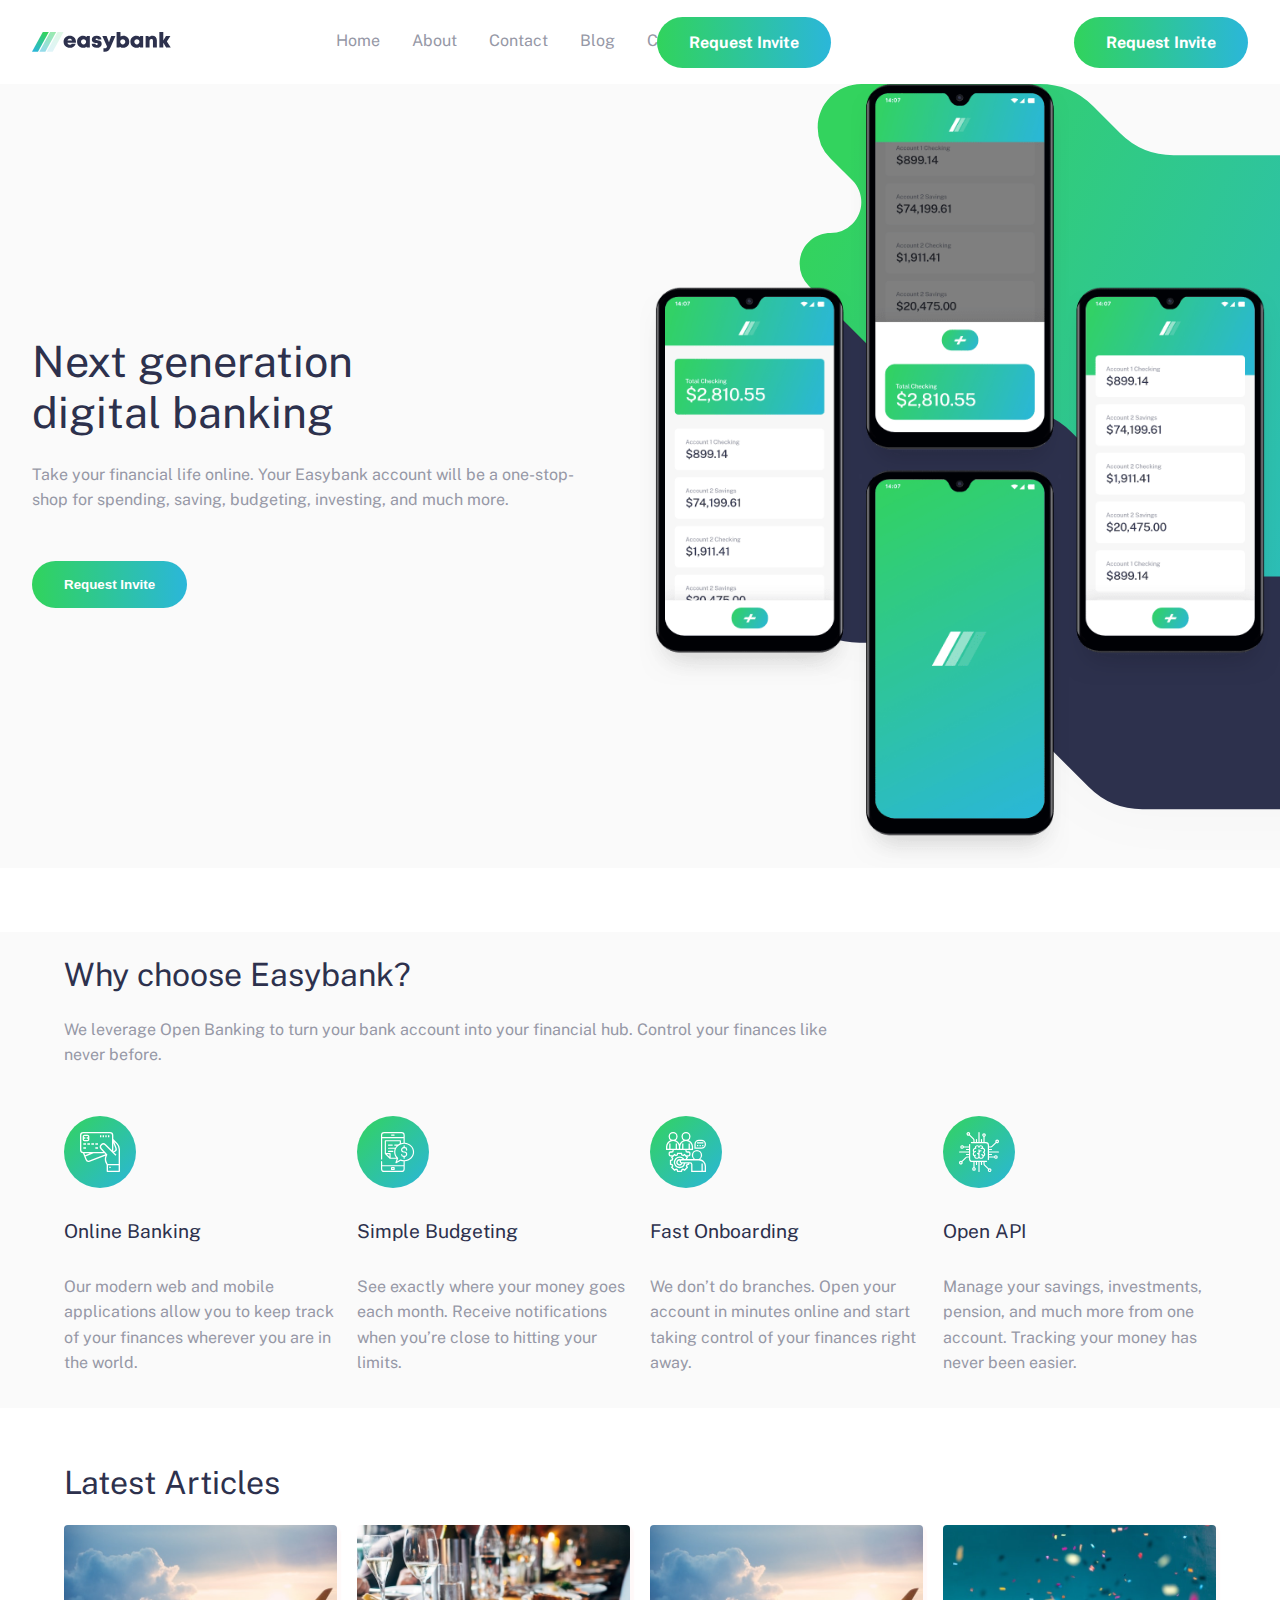
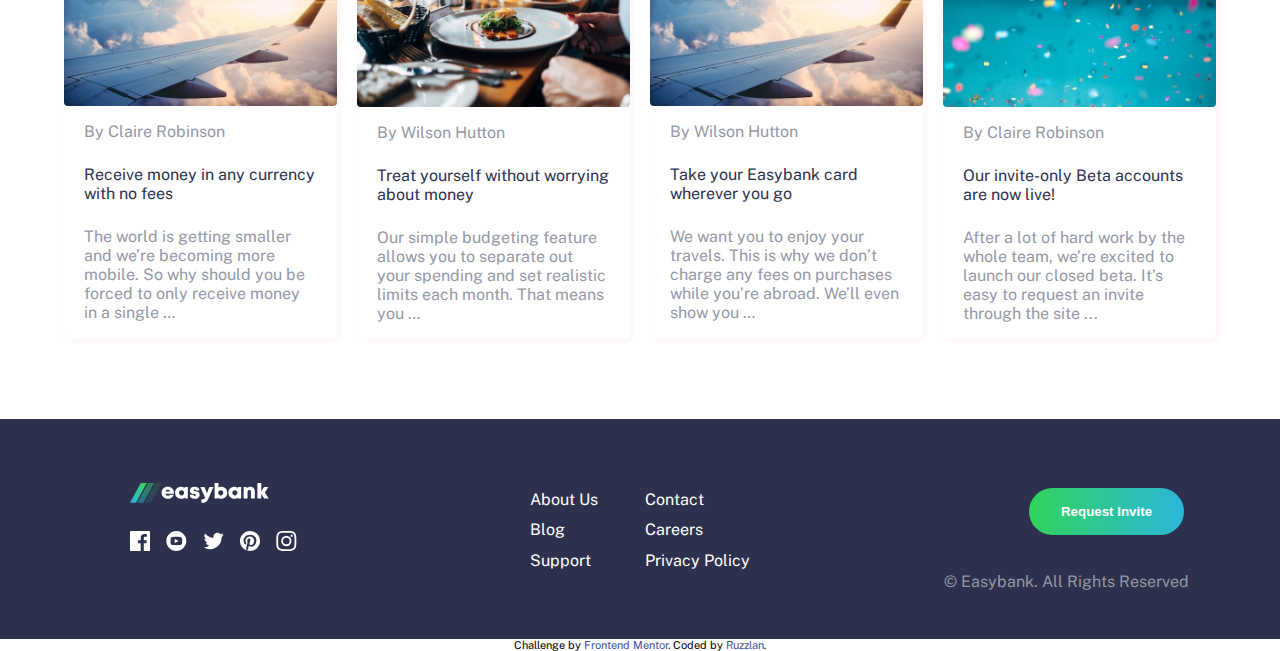
<file: index.html>
<!DOCTYPE html>
<html lang="en">
  <head>
    <meta charset="UTF-8" />
    <meta name="viewport" content="width=device-width, initial-scale=1.0" />
    <!-- displays site properly based on user's device -->

    <link
      rel="icon"
      type="image/png"
      sizes="32x32"
      href=".images/favicon-32x32.png"
    />
    <link rel="preconnect" href="https://fonts.googleapis.com" />
    <link rel="preconnect" href="https://fonts.gstatic.com" crossorigin />
    <link
      href="https://fonts.googleapis.com/css2?family=Public+Sans:wght@300;400;700&display=swap"
      rel="stylesheet"
    />
    <link rel="stylesheet" href="style.css" />
    <title>Frontend Mentor | Easybank landing page</title>

    <!-- Feel free to remove these styles or customise in your own stylesheet 👍 -->
    <style>
      .attribution {
        font-size: 11px;
        text-align: center;
      }
      .attribution a {
        color: hsl(228, 45%, 44%);
      }
    </style>
    <script defer src="script.js"></script>
  </head>
  <body>
    <header class="header" id="header">
      <!-- navbar -->
      <div class="container">
        <nav class="nav">
          <img src="images/logo.svg" alt="logo" class="nav__logo" />
          <span class="navbar__line"></span>
          <ul class="nav__links pos__center">
            <li class="nav__item">
              <a href="#header" class="nav__link"> Home </a>
            </li>
            <li class="nav__item">
              <a href="#section--1" class="nav__link"> About </a>
            </li>
            <li class="nav__item">
              <a href="#section--1" class="nav__link">Contact </a>
            </li>
            <li class="nav__item">
              <a href="#section--2" class="nav__link">Blog</a>
            </li>
            <li class="nav__item">
              <a href="#footer" class="nav__link">Careers</a>
            </li>
          </ul>
          <!-- <li class="nav__item">
          <a href="#" class="nav__link button__request">Request Invite</a>
        </li> -->
          <div class="hamburger">
            <span class="bar"></span>
            <span class="bar"></span>
            <span class="bar"></span>
          </div>
        </nav>
      </div>
        <!-- header -->
        <div class="container">
          <div class="header__title">
            <img
            src="images/image-mockups.png"
            alt="mockup"
            class="header__img"
            />
            <div class="content-wrapper header__wrapper">
            <h1 class="header__header">
                Next generation <br />
                digital banking
              </h1>
              <p class="header__article">
                Take your financial life online. Your Easybank account will be a
                one-stop-shop for spending, saving, budgeting, investing, and
                much more.
              </p>
              <button class="button__request pos__center">
                Request Invite
              </button>
            </div>
            </div>
        </div>
      </header>
      <section class="section" id="section--1">
        <div class="container">
          <div class="content-wrapper">
            <div class="sec__flex">
              <h2 class="sec__header">Why choose Easybank?</h2>
              <p class="center header__article max__width">
                We leverage Open Banking to turn your bank account into your
                financial hub. Control your finances like never before.
              </p>
            </div>
            <div class="cards">
              <div class="cards__card">
                <div class="card__icon">
                  <img src="images/icon-online.svg" alt="online" />
                  <h4 class="card__header">Online Banking</h4>
                  <p class="card__article">
                    Our modern web and mobile applications allow you to keep track
                    of your finances wherever you are in the world.
                  </p>
                </div>
              </div>
              <div class="cards__card">
                <div class="card__icon">
                  <img src="images/icon-budgeting.svg" alt="budgeting" />
                  <h4 class="card__header">Simple Budgeting</h4>
                  <p class="card__article">
                    See exactly where your money goes each month. Receive
                    notifications when you’re close to hitting your limits.
                  </p>
                </div>
              </div>
              <div class="cards__card">
                <div class="card__icon">
                  <img src="images/icon-onboarding.svg" alt="Onboarding" />
                  <h4 class="card__header">Fast Onboarding</h4>
                  <p class="card__article">
                    We don’t do branches. Open your account in minutes online and
                    start taking control of your finances right away.
                  </p>
                </div>
              </div>
              <div class="cards__card">
                <div class="card__icon">
                  <img src="images/icon-api.svg" alt="" />
                  <h4 class="card__header">Open API</h4>
                  <p class="card__article">
                    Manage your savings, investments, pension, and much more from
                    one account. Tracking your money has never been easier.
                  </p>
                </div>
              </div>
            </div>
          </div>
        </div>
      </section>

      <section class="section" id="section--2">
        <div class="container">
          <div class="content-wrapper">
          <h2 class="sec__header sec__header-2">Latest Articles</h2>
          <div class="grid">
            <div class="grid__article">
              <img src="images/image-plane.jpg" alt="" class="sec__img" />
              <div class="grid__p">
                <p>By Claire Robinson</p>
                <h4>Receive money in any currency with no fees</h4>
                <p>
                  The world is getting smaller and we’re becoming more mobile.
                  So why should you be forced to only receive money in a single
                  …
                </p>
              </div>
            </div>
            <div class="grid__article">
              <img src="images/image-restaurant.jpg" alt="" class="sec__img" />
              <div class="grid__p">
                <p>By Wilson Hutton</p>
                <h4>Treat yourself without worrying about money</h4>
                <p>
                  Our simple budgeting feature allows you to separate out your
                  spending and set realistic limits each month. That means you …
                </p>
              </div>
            </div>
            <div class="grid__article">
              <img src="images/image-plane.jpg" alt="" class="sec__img" />
              <div class="grid__p">
                <p>By Wilson Hutton</p>
                <h4>Take your Easybank card wherever you go</h4>
                <p>
                  We want you to enjoy your travels. This is why we don’t charge
                  any fees on purchases while you’re abroad. We’ll even show you
                  …
                </p>
              </div>
            </div>
            <div class="grid__article">
              <img src="images/image-confetti.jpg" alt="" class="sec__img" />
              <div class="grid__p">
                <p>By Claire Robinson</p>
                <h4>Our invite-only Beta accounts are now live!</h4>
                <p>
                  After a lot of hard work by the whole team, we’re excited to
                  launch our closed beta. It’s easy to request an invite through
                  the site ...
                </p>
              </div>
            </div>
          </div>
        </div>
      </div>
      </section>
    </div>

    <!-- Footer -->
    <footer class="footer" id="footer">
      <div class="grid-1">
        <svg xmlns="http://www.w3.org/2000/svg" width="139" height="20">
          <defs>
              <linearGradient id="a" x1="72.195%" x2="17.503%" y1="0%" y2="100%">
                  <stop offset="0%" stop-color="#33D35E"></stop>
                  <stop offset="100%" stop-color="#2AB6D9"></stop>
              </linearGradient>
          </defs>
          <g fill="none" fill-rule="evenodd">
              <path fill="#fff" fill-rule="nonzero" d="M37.754 15.847c2.852 0 5.152-1.622 5.952-4.216h-3.897c-.376.665-1.14 1.066-2.055 1.066-1.237 0-2.065-.674-2.32-1.978h8.44c.051-.352.081-.694.081-1.037 0-3.335-2.537-5.95-6.201-5.95-3.568 0-6.175 2.564-6.175 6.049 0 3.473 2.628 6.066 6.175 6.066zm2.344-7.297h-4.596c.317-1.129 1.11-1.749 2.252-1.749 1.181 0 2 .613 2.344 1.75zm10.946 7.296c1.32 0 2.5-.434 3.43-1.188l.336.804h3.027V4.093h-2.919l-.4.88c-.94-.775-2.135-1.222-3.474-1.222-3.476 0-5.961 2.505-5.961 6.026 0 3.533 2.485 6.07 5.961 6.07zm.524-3.467c-1.467 0-2.545-1.108-2.545-2.593 0-1.475 1.069-2.583 2.545-2.583 1.466 0 2.544 1.108 2.544 2.583 0 1.485-1.078 2.593-2.544 2.593zm13.123 3.467c3.02 0 5.025-1.554 5.025-3.93 0-2.883-2.387-3.256-4.183-3.575-1.08-.193-1.95-.344-1.95-.99 0-.527.422-.838 1.05-.838.71 0 1.197.337 1.197 1.063h3.667c-.044-2.303-1.92-3.843-4.816-3.843-2.912 0-4.854 1.47-4.854 3.75 0 2.757 2.337 3.289 4.1 3.574 1.092.181 1.952.368 1.952 1.024 0 .587-.543.88-1.116.88-.742 0-1.32-.383-1.32-1.214h-3.77c.036 2.463 1.919 4.1 5.018 4.1zm8.1 3.858c2.936 0 4.344-1.257 5.877-4.736l4.764-10.863h-4.206l-2.249 6.263-2.412-6.263H70.31l4.698 10.43c-.53 1.414-.983 1.804-2.48 1.804H71.45v3.365h1.341zm18.504-3.858c3.5 0 5.973-2.515 5.973-6.048S94.796 3.75 91.295 3.75a5.332 5.332 0 00-2.825.784V0H84.6v15.474h2.897l.37-.844c.923.771 2.102 1.216 3.428 1.216zm-.523-3.467c-1.467 0-2.545-1.108-2.545-2.58 0-1.486 1.078-2.594 2.545-2.594 1.466 0 2.544 1.108 2.544 2.593 0 1.473-1.087 2.58-2.544 2.58zm13.598 3.467c1.32 0 2.5-.434 3.43-1.188l.336.804h3.027V4.093h-2.918l-.401.88c-.939-.775-2.135-1.222-3.474-1.222-3.476 0-5.96 2.505-5.96 6.026 0 3.533 2.484 6.07 5.96 6.07zm.524-3.467c-1.467 0-2.545-1.108-2.545-2.593 0-1.475 1.07-2.583 2.545-2.583 1.467 0 2.545 1.108 2.545 2.583 0 1.485-1.078 2.593-2.545 2.593zm12.653 3.095V9.403c0-1.447.702-2.3 1.923-2.3.986 0 1.483.657 1.483 1.98v6.39h3.915V8.543c0-2.897-1.733-4.773-4.373-4.773-1.47 0-2.733.565-3.58 1.508l-.537-1.172h-2.747v11.369h3.916zm13.748 0v-4.808l2.848 4.808h4.616l-3.902-5.95 3.543-5.419h-4.397l-2.708 4.454V0h-3.916v15.474h3.916z"></path>
              <g fill="url(#a)">
                  <path d="M10.802 0L0 19.704h5.986L16.789 0z"></path>
                  <path opacity=".5" d="M18.171 0L7.368 19.704h5.986L24.157 0z"></path>
                  <path opacity=".15" d="M25.539 0L14.737 19.704h5.986L31.525 0z"></path>
              </g>
          </g>
      </svg>
        <div class="social__icons">
          <img src="images/icon-facebook.svg" alt="social" />
          <img src="images/icon-youtube.svg" alt="social" />
          <img src="images/icon-twitter.svg" alt="social" />
          <img src="images/icon-pinterest.svg" alt="social" />
          <img src="images/icon-instagram.svg" alt="social" />
        </div>
      </div>

      <div class="grid-2">
        <ul class="footer__nav">
          <li class="footer__item">
            <a href="" class="footer__link"> About Us </a>
          </li>
          <li class="footer__item">
            <a href="" class="footer__link"> Contact </a>
          </li>
          <li class="footer__item">
            <a href="" class="footer__link"> Blog </a>
          </li>
          <li class="footer__item">
            <a href="" class="footer__link"> Careers </a>
          </li>
          <li class="footer__item">
            <a href="" class="footer__link"> Support </a>
          </li>
          <li class="footer__item">
            <a href="" class="footer__link"> Privacy Policy </a>
          </li>
        </ul>
      </div>

      <div class="grid-3">
        <li class="footer__item">
          <button class="button__request button__request-f">Request Invite</button>
        </li>
        <div class="copyright">
          <p>© Easybank. All Rights Reserved</p>
        </div>
      </div>
    </footer>

    <div class="attribution">
      Challenge by
      <a href="https://www.frontendmentor.io?ref=challenge" target="_blank"
        >Frontend Mentor</a
      >. Coded by <a href="#">Ruzzlan</a>.
    </div>

    <!-- for now finished :) -->
  </body>
</html>
</file>
<file: style.css>
:root {
    --primary-blue: hsl(233, 26%, 24%);
    --primary-green: hsl(136, 65%, 51%);
    --primary-cyan: hsl(192, 70%, 51%);

    --neutral-blue: hsl(233, 8%, 62%);
    --neutral-light-blue: hsl(220, 16%, 96%);
    --neutral-gray: hsl(0, 0%, 98%);
    --white: hsl(0, 0%, 100%);

    --font-size: 1.125rem;
}

* {
    margin: 0;
    padding: 0;
    box-sizing: inherit;
}

body {
    font-family: 'Public Sans', sans-serif;
    box-sizing: border-box;
}

.container {
    max-width: 1440px;
    margin: 0 auto;
    /* padding: 0 3rem; */
}

h1,
h2,
h3,
h4,
h5 {
    color: hsl(233, 26%, 24%);
    margin: 1.5rem 0;
}
h4 {
    font-weight: 400;
}
p {
    color: var(--neutral-blue);
    margin-bottom: 1em;
}
a {
    text-decoration: none;
}
.center {
    text-align: center;
}
.pos__center {
    top: 50%;
    left: 50%;
    transform: translate(-50%, -50%);
}

section,
header {
    margin-bottom: 2rem;
}
.section,
.footer {
    transition: transform 1s, opacity 1s;
}
img {
    display: block;
    max-width: 100%;
}

.header__title {
    margin-bottom: 2rem;
    background-color: #fafafa;
}

.header__header {
    text-align: center;
    font-weight: 400;
}

.header__img {
    background-size: cover;
    background-repeat: no-repeat;
}
.header__img:first-child {
    background-image: url(images/bg-intro-mobile.svg);
}
.content-wrapper {
    padding: 0 2rem;
}
.header__article {
    text-align: center;
    line-height: 1.6;
}
.logo {
    width: 100%;
}

.button__request {
    color: var(--white);
    background-image: linear-gradient(90deg, var(--primary-green), var(--primary-cyan));
    padding: 1rem 2rem;
    border: 0;
    border-radius: 100px;
    font-weight: 700;
    position: relative;
    margin: 2rem 0;
}

.card__icon {
    text-align: center;
    margin: 2rem 0;
    display: flex;
    flex-direction: column;
    align-items: center;
    justify-content: center;
}
.card__header {
    margin: 2rem 0;
    font-size: 1.2rem;
}
.card__article {
    max-width: 90%;
    line-height: 1.6;
}
#section--1 {
    background-color: var(--neutral-gray);
    padding: 0 2rem;
}

.grid {
    padding: 0 2rem;
}

.grid__p {
    margin: 0 auto;
    max-width: 80%;
}
.sec__img {
    border-radius: 4px;
    margin-bottom: 1rem;
}
.sec__header {
    text-align: center;
}
.grid__article {
    margin-bottom: 3rem;
}

.footer {
    background-color: var(--primary-blue);
    text-align: center;
    padding: 2rem;
}
.footer__link {
    color: var(--white);
}
.footer__item {
    list-style: none;
    margin: 1rem 0;
    font-size: var(--font-size);
}

.footer__logo {
    margin: 1rem 0;
    color: var(--white);
}
.social__icons {
    font-size: 3rem;
    display: flex;
    align-items: center;
    justify-content: center;
    margin-block: 1.5rem;
}
.social__icons img:not(:first-child) {
    margin-left: 1rem;
}
/* navbar */
.hamburger {
    display: block;
    cursor: pointer;
}

.bar {
    display: block;
    width: 25px;
    height: 2px;
    margin: 5px auto;
    -webkit-transition: all 0.3s ease-in-out;
    transition: all 0.3s ease-in-out;
    background-color: #101010;
}

.nav {
    display: flex;
    justify-content: space-between;
    align-items: center;
    background-color: var(--white);
    padding: 1.5em 1.2em;
    /* border: 2px outset red; */
    z-index: 100;
    width: 100%;
    position: relative;
}
/* .navbar__line {
  width: 100%;
  background-color: #777;
  height: 2px;
  position: absolute;
  bottom: 0;
  box-shadow: 0 15px 40px;
} */

.nav.sticky {
    position: fixed;
    background-color: rgba(255, 255, 255, 0.95);
    max-width: 100%;
}

.nav__item {
    list-style: none;
    margin-bottom: 1rem;
}
.nav__link {
    text-decoration: none;
    color: var(--neutral-blue);
}

.nav__links {
    position: fixed;
    top: -100%;
    display: flex;
    flex-direction: column;
    width: 80%;
    max-width: 100%;
    text-align: center;
    transition: 0.5s;
    padding: 1rem 2rem;
    background-color: var(--white);
}
.nav__links.active {
    top: 12.5rem;
    border-radius: 7px;
    box-shadow: 2px 2px 2px rgba(235, 227, 227, 0.6);
}

.overlay {
    background-color: rgba(0, 0, 0, 0.2);
    backdrop-filter: blur(4px);
    z-index: -100;
    transition: 0.5s;
}

.hidden {
    visibility: hidden;
    opacity: 0;
}
.none {
    display: none;
}
.hamburger.active .bar:nth-child(2) {
    opacity: 0;
}

.hamburger.active .bar:nth-child(1) {
    -webkit-transform: translateY(8px) rotate(45deg);
    transform: translateY(8px) rotate(45deg);
}

.hamburger.active .bar:nth-child(3) {
    -webkit-transform: translateY(-8px) rotate(-45deg);
    transform: translateY(-8px) rotate(-45deg);
}
.section--hidden {
    opacity: 0;
    transform: translateY(8rem);
}

/* media queries */

@media (min-width: 768px) {
    body {
        display: grid;
    }
    h1,
    h2,
    h3,
    h4 {
        text-align: left;
    }
    .hamburger {
        display: none;
    }
    .container {
        max-width: 2000px;
    }
    .nav {
        padding: 2rem;
        align-items: center;
    }
    .nav__links {
        position: absolute;
        top: 2.5rem;
        flex-direction: row;
        align-items: center;
        background-color: transparent;
        width: 55%;
    }

    .nav ul li a {
        position: relative;
    }
    .nav ul li a::after {
        position: absolute;
        bottom: 0;
        left: 0;
        right: 0;
        width: 100%;
        margin: auto;
        content: '.';
        color: transparent;
        background: var(--primary-green);
        height: 3px;
        transform: scaleX(0);
        transform-origin: left;
        transition: transform 500ms ease;
    }
    .nav ul li a:hover:after {
        transform: scaleX(1);
    }
    .nav ul li a:hover {
        color: var(--primary-blue);
    }
    .nav__item {
        list-style: none;
        margin: 0;
    }
    .nav__item + .nav__item {
        /* margin: 0.5em; */
    }
    .nav__link {
        padding: 1rem;
    }
    .button__request-f {
        margin-left: auto;
        transform: translateX(5rem);
    }

    .button__request:hover {
        background: linear-gradient(210deg, var(--primary-green), var(--primary-cyan));
        transition: transformation 500ms;
    }
    .header__title {
        display: grid;
        grid-template-columns: 1fr 1fr;
        place-items: center;
    }

    .content-wrapper {
        grid-row: 1/3;
        /* margin-left: 3rem; */
    }
    .header__header {
        font-size: 2.7rem;
    }

    .header__img {
    }
    .header__img:first-child {
        background-image: url(images/bg-intro-desktop.svg);
        background-size: cover;
    }
    .header__article,
    .header__header {
        text-align: left;
    }
    .max__width {
        max-width: 70%;
    }
    .cards {
        display: grid;
        grid-template-columns: repeat(4, 1fr);
        grid-gap: 20px;
    }
    .grid {
        display: grid;
        grid-gap: 20px;
        grid-template-columns: repeat(4, 1fr);
    }
    .grid__article {
        box-shadow: 2px 2px 2px 2px rgb(255, 249, 249);
        border-radius: 7px;
        background-color: rgb(255, 255, 255);
    }
    .grid__article:hover,
    .grid__article:focus {
        box-shadow: 8px 8px 8px 8px rgb(233, 225, 225);
        transition: shadow ease 1000ms;
    }
    .grid__p {
        margin: 0 auto;
        max-width: 85%;
    }
    .footer {
        display: grid;
        text-align: left;
        /* place-items: center; */
        grid-template-columns: repeat(3, 1fr);
        padding: 2em 0;
    }

    .footer__nav {
        display: grid;
        grid-template-columns: 1fr 1fr;
        grid-row: 1 /2;
    }
    .footer__link {
        font-size: 1rem;
    }
    .footer__item {
        margin: 0.3rem;
    }
    .footer__logo {
        margin: 0;
    }

    .grid-1 {
        place-self: center;
    }
    .grid-2 {
        place-self: center;
    }
    .grid-3 {
        place-self: center;
    }

    .sec__flex {
        text-align: left;
    }
    .sec__header {
        text-align: left;
        font-size: 2rem;
        font-weight: 400;
    }
    .sec__header-2 {
        padding: 0 2rem;
    }
    .card__icon {
        text-align: left;
        display: block;
    }
    .card__article {
        max-width: 100%;
    }
}

/* Big screens */
@media (min-width: 1440px) {
    .cards {
        display: grid;
        grid-template-columns: repeat(4, 1fr);
        grid-gap: 20px;
    }
    .card__article {
        max-width: 70%;
    }
    .grid__article {
        max-width: 75%;
    }
    .content-wrapper {
        max-width: 93%;
        margin: 0 auto;
    }
    .header__wrapper {
        padding-left: 7rem;
    }
    .header__title {
    }
    .header__header {
        font-size: 3.5rem;
    }
    .header__img {
        margin: 0;
        max-width: 70%;
        place-self: end;
    }
    .sec__header {
        font-size: 2.5rem;
    }
    .max__width {
        max-width: 35%;
    }
    .nav {
        max-width: 110rem;
        margin: 0 auto;
    }
    .nav__links {
        max-width: 30%;
    }
}

/* navbar */
</file>
